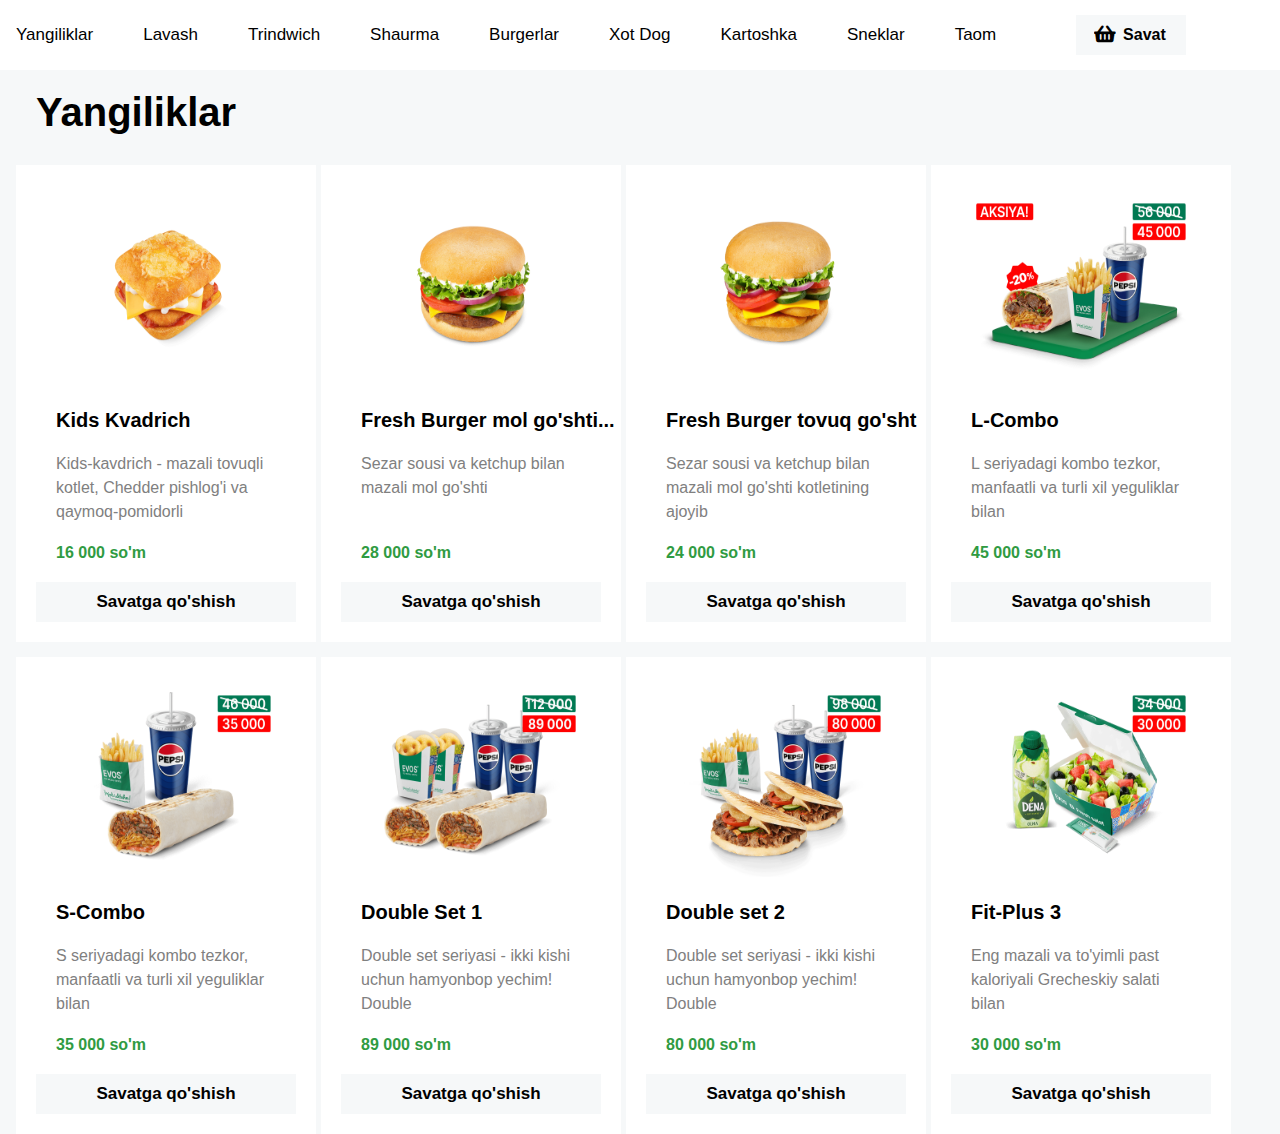
<file: homework/homework/index.html>
<!DOCTYPE html>
<html lang="en">
<head>
    <meta charset="UTF-8">
    <meta name="viewport" content="width=device-width, initial-scale=1.0">
    <title>Evos</title>
    <link rel="stylesheet" href="./css/style.css">
    <link rel="stylesheet" href="https://cdnjs.cloudflare.com/ajax/libs/font-awesome/5.6.0/css/all.min.css">
</head>
<body>
    <header class="header">
        <div class="container">
            <nav class="navbar">
                <ul class="navbar__collection">
                    <li class="navbar__item">
                        <a href="#" class="navbar__link active">
                           <span>Yangiliklar</span>
                        </a>
                    </li>
                    <li class="navbar__item">
                        <a href="#" class="navbar__link">
                            <span>Lavash</span>
                        </a>
                    </li>
                    <li class="navbar__item">
                        <a href="#" class="navbar__link">
                            <span>Trindwich</span>
                        </a>
                    </li>
                    <li class="navbar__item">
                        <a href="#" class="navbar__link">
                            <span>Shaurma</span>
                        </a>
                    </li>
                    <li class="navbar__item">
                        <a href="#" class="navbar__link">
                            <span>Burgerlar</span>
                        </a>
                    </li>
                    <li class="navbar__item">
                        <a href="#" class="navbar__link">
                            <span>Xot Dog</span>
                        </a>
                    </li>
                    <li class="navbar__item">
                        <a href="#" class="navbar__link">
                            <span>Kartoshka</span>
                        </a>
                    </li>
                    <li class="navbar__item">
                        <a href="#" class="navbar__link">
                            <span>Sneklar</span>
                        </a>
                    </li>
                    <li class="navbar__item">
                        <a href="#" class="navbar__link">
                            <span>Taom</span>
                        </a>
                    </li>
                </ul>
                <button class="navbar__btn">
                    <i class="fas fa-shopping-basket  shopping-basket-header"></i>&nbsp; 
                    Savat
                </button>
            </nav>
        </div>
    </header>

    <main>
        <section class="products">
            <div class="container">
                <h2 class="products__department">Yangiliklar</h2>
                <div class="wrapper">
                    <div class="card">
                        <img class="products__image" src="./assets/kids_kvadrich_22_01.png" alt="kids kvadrich rasmi">
                        <p class="products__name">Kids Kvadrich</p>
                        <p class="products__about">Kids-kavdrich - mazali tovuqli kotlet, Chedder pishlog'i va qaymoq-pomidorli</p>
                        <strong class="products__narx">16 000 so'm</strong>
                        <button class="products__btn">Savatga qo'shish</button>
                    </div>
                    <div class="card">
                        <img class="products__image" src="./assets/freshburger_gov_wb.png" alt="kids kvadrich rasmi">
                        <p class="products__name">Fresh Burger mol go'shti...</p>
                        <p class="products__about">Sezar sousi va ketchup bilan mazali mol go'shti</p>
                        <strong class="products__narx">28 000 so'm</strong>
                        <button class="products__btn">Savatga qo'shish</button>
                    </div>
                    <div class="card">
                        <img class="products__image" src="./assets/freshburger_kur_wb.png" alt="kids kvadrich rasmi">
                        <p class="products__name">Fresh Burger tovuq go'sht</p>
                        <p class="products__about">Sezar sousi va ketchup bilan mazali mol go'shti kotletining ajoyib</p>
                        <strong class="products__narx">24 000 so'm</strong>
                        <button class="products__btn">Savatga qo'shish</button>
                    </div>
                    <div class="card">
                        <img class="products__image" src="./assets/l_combo_wb.png" alt="kids kvadrich rasmi">
                        <p class="products__name">L-Combo</p>
                        <p class="products__about">L seriyadagi kombo tezkor, manfaatli va turli xil yeguliklar bilan</p>
                        <strong class="products__narx">45 000 so'm</strong>
                        <button class="products__btn">Savatga qo'shish</button>
                    </div>
                    <div class="card">
                        <img class="products__image" src="./assets/s_combo_1_30_08_wb.png" alt="kids kvadrich rasmi">
                        <p class="products__name">S-Combo</p>
                        <p class="products__about">S seriyadagi kombo tezkor, manfaatli va turli xil yeguliklar bilan</p>
                        <strong class="products__narx">35 000 so'm</strong>
                        <button class="products__btn">Savatga qo'shish</button>
                    </div>
                    <div class="card">
                        <img class="products__image" src="./assets/dablcombo1_wb.png" alt="kids kvadrich rasmi">
                        <p class="products__name">Double Set 1</p>
                        <p class="products__about">Double set seriyasi - ikki kishi uchun hamyonbop yechim! Double</p>
                        <strong class="products__narx">89 000 so'm</strong>
                        <button class="products__btn">Savatga qo'shish</button>
                    </div>
                    <div class="card">
                        <img class="products__image" src="./assets/double_2_wb.png" alt="kids kvadrich rasmi">
                        <p class="products__name">Double set 2</p>
                        <p class="products__about">Double set seriyasi - ikki kishi uchun hamyonbop yechim! Double</p>
                        <strong class="products__narx">80 000 so'm</strong>
                        <button class="products__btn">Savatga qo'shish</button>
                    </div>
                    <div class="card">
                        <img class="products__image" src="./assets/fit_combo_3_wb.png" alt="kids kvadrich rasmi">
                        <p class="products__name">Fit-Plus 3</p>
                        <p class="products__about">Eng mazali va to'yimli  past kaloriyali Grecheskiy salati bilan</p>
                        <strong class="products__narx">30 000 so'm</strong>
                        <button class="products__btn">Savatga qo'shish</button>
                    </div>
                </div>
            </div>
        </section>
    </main>
</body>
</html>
</file>
<file: homework/homework/css/style.css>
* {
    margin: 0;
    padding: 0;
    box-sizing: border-box;
    font-family: sans-serif;
}
.container {
    max-width: 1280px;
    width: 100%;
    margin: 0 auto;
    padding: 0 16px;
}
img {
    max-width: 100%;
}
a {
    color: inherit;
    text-decoration: inherit;
}
li {
    list-style: none;
}
button, input {
    outline: none;
}
/* header qismi */
.header {
    background-color: #ffffff;
    box-shadow: 0px 0px 1px gray;
}
.navbar {
    display: flex;
    align-items: center;
    height: 70px;
    gap: 20px;
    color: black;
}
.navbar__collection {
    display: flex;
    gap: 50px;
    font-size: 17px;
}
.navbar__btn {
    margin-left: 60px;
    padding: 11px 20px;
    font-size: 16px;
    font-weight: 600;
    background-color: #f6f8f9;
    border: none;
    cursor: pointer;
}
.navbar__btn:active {
    transform: scale(.9);
}
.shopping-basket-header{
    transform: scale(1.2);
    animation:  infinite;
    animation-duration: 1.5s;
    animation-name: basketAnimation;
}
@keyframes basketAnimation {
    0%{
        transform: rotate(0deg);
    }
    /* 25%{
        transform: rotate(90deg);
        
    }
    50%{
        transform: rotate(180deg);
        
    }
    75%{
        transform: rotate(270deg);

    } */
    100%{
        transform: rotate(360deg);
        
    }
}



/* main qismi */
.products {
    background-color: #F6F8F9;
}
.products__department {
    padding: 20px;
    font-size: 40px;
}  
.wrapper {
    display: flex;
    gap: 5px;
    flex-wrap: wrap;
    height: auto;
}
.card {
    margin-top: 10px;
    width: 300px;
    height: auto;
    background-color: white;
    padding: 20px;
}
.products__image {
    width: 300px;
    height: 200px;
}
.products__name {
    font-size: 20px;
    font-weight: 600;
    margin: 20px;
    width: 100%; 
    white-space: nowrap;
    overflow: hidden;
    text-overflow: ellipsis;
}
.products__about {
    margin: 20px;
    color: gray;
    font-weight: 500;
    overflow: hidden;
    line-height: 1.5em;    /* Har bir qatorning balandligi */
    height: 4.5em;         /* 3 qator uchun balandlik */
    max-height: 4.5em;     /* 3 qator uchun maksimal balandlik */
    display: block;
    text-overflow: ellipsis;
}
.products__narx {
    margin: 20px;
    color: #309B42;
    font-weight: 800;
}
.products__btn {
    margin-top: 20px;
    display: block;
    width: 100%;
    padding: 10px;
    font-weight: 600;
    border: none;
    background-color: #F6F8F9;
    font-size: 17px;
    cursor: pointer;
    transition: .5s;
}
.products__btn:active {
    transform: scale(.9);
}
</file>
